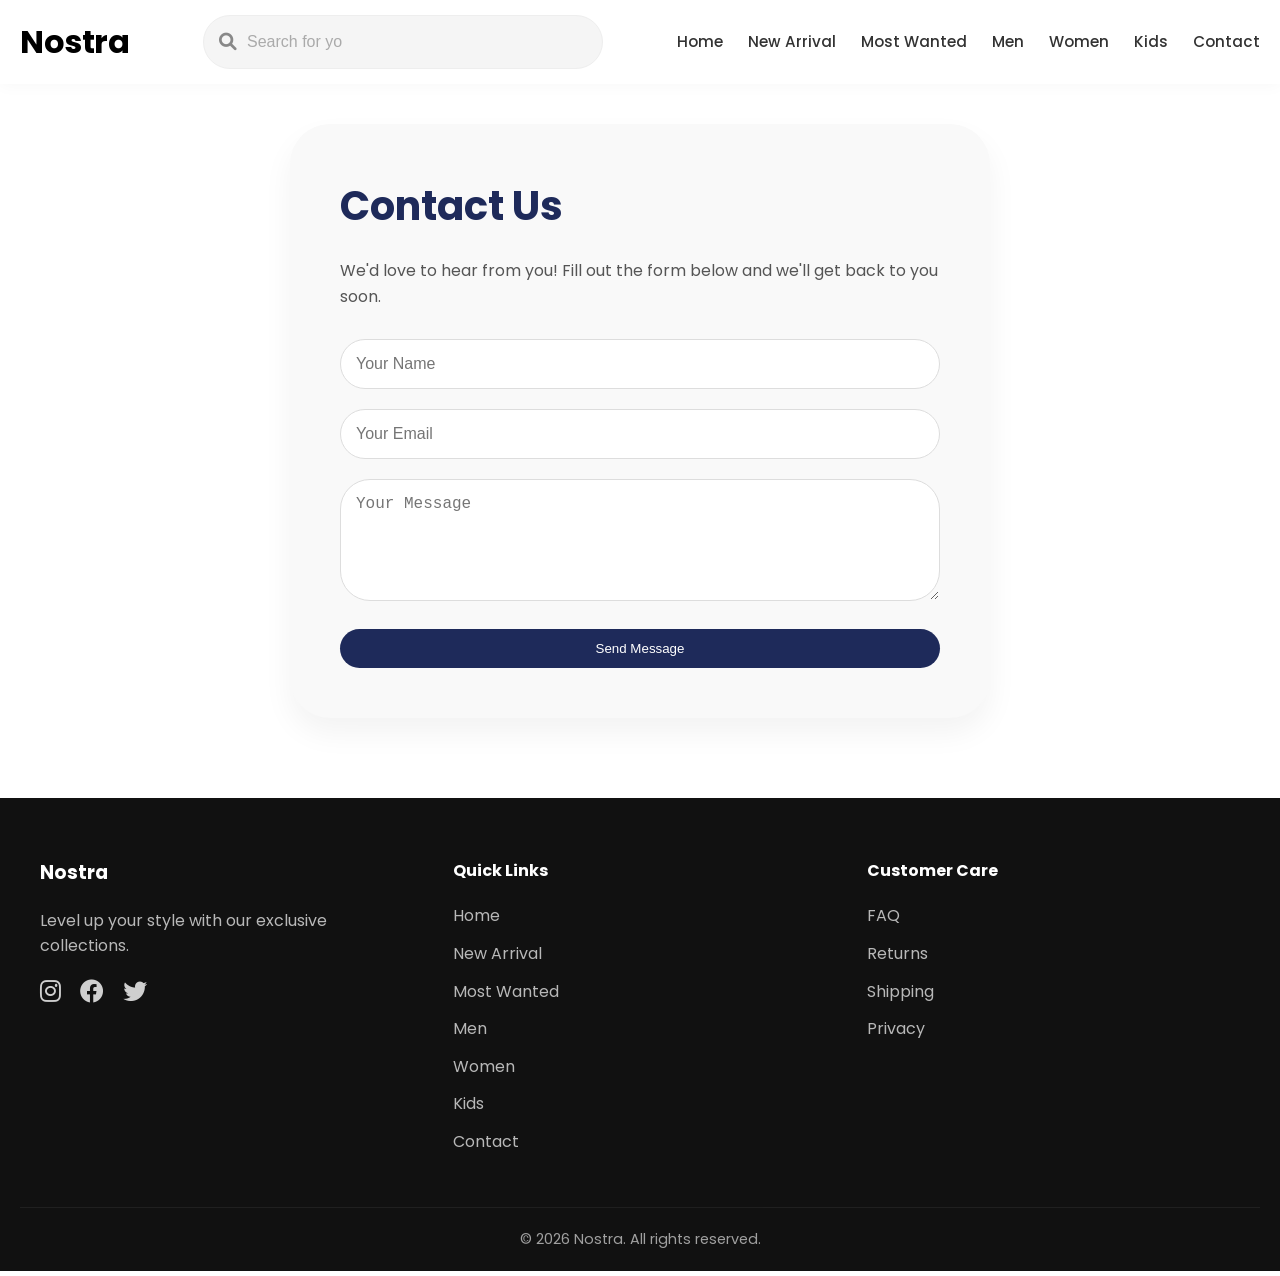
<file: contact.html>
<!DOCTYPE html>
<html lang="en">
<head>
    <meta charset="UTF-8">
    <meta name="viewport" content="width=device-width, initial-scale=1.0">
    <title>Contact Us · Nostra</title>
    <link rel="preconnect" href="https://fonts.googleapis.com">
    <link rel="preconnect" href="https://fonts.gstatic.com" crossorigin>
    <link href="https://fonts.googleapis.com/css2?family=Poppins:wght@300;400;500;600;700&display=swap" rel="stylesheet">
    <link rel="stylesheet" href="https://cdnjs.cloudflare.com/ajax/libs/font-awesome/6.0.0-beta3/css/all.min.css">
    <link rel="stylesheet" href="style.css">
</head>
<body>

    <!-- Optional small banner (can be same) -->
    <div class="top-banner" id="topBanner" style="display: none;"></div>

    <header>
        <div class="container nav-container">
            <div class="logo">Nostra</div>
            <div class="search-wrapper" id="searchWrapper">
                <i class="fas fa-search search-icon"></i>
                <input type="text" id="searchInput" placeholder="">
            </div>
            <nav>
                <ul class="nav-links">
                    <li><a href="index.html">Home</a></li>
                    <li><a href="index.html#new-arrival">New Arrival</a></li>
                    <li><a href="index.html#most-wanted">Most Wanted</a></li>
                    <li><a href="index.html#men">Men</a></li>
                    <li><a href="index.html#women">Women</a></li>
                    <li><a href="index.html#kids">Kids</a></li>
                    <li><a href="contact.html">Contact</a></li>
                </ul>
            </nav>
            <div class="menu-icon" id="menuIcon">
                <i class="fas fa-bars"></i>
            </div>
        </div>
        <ul class="mobile-nav" id="mobileNav">
            <li><a href="index.html">Home</a></li>
            <li><a href="index.html#new-arrival">New Arrival</a></li>
            <li><a href="index.html#most-wanted">Most Wanted</a></li>
            <li><a href="index.html#men">Men</a></li>
            <li><a href="index.html#women">Women</a></li>
            <li><a href="index.html#kids">Kids</a></li>
            <li><a href="contact.html">Contact</a></li>
        </ul>
    </header>

    <main style="min-height: 60vh; display: flex; align-items: center; justify-content: center; padding: 40px 20px;">
        <div class="container" style="max-width: 700px; background: #f9f9f9; padding: 50px; border-radius: 40px; box-shadow: 0 15px 30px rgba(0,0,0,0.05);">
            <h1 style="font-size: 2.5rem; margin-bottom: 20px; color: #1e2a5a;">Contact Us</h1>
            <p style="margin-bottom: 30px; color: #555;">We'd love to hear from you! Fill out the form below and we'll get back to you soon.</p>
            <form id="contactForm">
                <div style="margin-bottom: 20px;">
                    <input type="text" placeholder="Your Name" required style="width: 100%; padding: 15px; border: 1px solid #ddd; border-radius: 30px; font-size: 1rem;">
                </div>
                <div style="margin-bottom: 20px;">
                    <input type="email" placeholder="Your Email" required style="width: 100%; padding: 15px; border: 1px solid #ddd; border-radius: 30px; font-size: 1rem;">
                </div>
                <div style="margin-bottom: 20px;">
                    <textarea placeholder="Your Message" rows="5" required style="width: 100%; padding: 15px; border: 1px solid #ddd; border-radius: 30px; font-size: 1rem; resize: vertical;"></textarea>
                </div>
                <button type="submit" class="btn" style="width: 100%;">Send Message</button>
            </form>
        </div>
    </main>

    <footer>
        <!-- same footer as index -->
        <div class="container footer-container">
            <div class="footer-col">
                <h3>Nostra</h3>
                <p>Level up your style with our exclusive collections.</p>
                <div class="social">
                    <i class="fab fa-instagram"></i>
                    <i class="fab fa-facebook"></i>
                    <i class="fab fa-twitter"></i>
                </div>
            </div>
            <div class="footer-col">
                <h4>Quick Links</h4>
                <ul>
                    <li><a href="index.html">Home</a></li>
                    <li><a href="index.html#new-arrival">New Arrival</a></li>
                    <li><a href="index.html#most-wanted">Most Wanted</a></li>
                    <li><a href="index.html#men">Men</a></li>
                    <li><a href="index.html#women">Women</a></li>
                    <li><a href="index.html#kids">Kids</a></li>
                    <li><a href="contact.html">Contact</a></li>
                </ul>
            </div>
            <div class="footer-col">
                <h4>Customer Care</h4>
                <ul>
                    <li><a href="#">FAQ</a></li>
                    <li><a href="#">Returns</a></li>
                    <li><a href="#">Shipping</a></li>
                    <li><a href="#">Privacy</a></li>
                </ul>
            </div>
        </div>
        <p class="copyright">&copy; 2026 Nostra. All rights reserved.</p>
    </footer>

    <script src="script.js"></script>
</body>
</html>
</file>
<file: style.css>
/* Add/update in style.css */
* {
    margin: 0;
    padding: 0;
    box-sizing: border-box;
}

body {
    font-family: 'Poppins', sans-serif;
    color: #222;
    line-height: 1.6;
    overflow-x: hidden;
    background: #fff;
}

.container {
    max-width: 1300px;
    margin: 0 auto;
    padding: 0 20px;
}

/* ========== TOP BANNER ========== */
.top-banner {
    background: black;
    color: #fff;
    text-align: center;
    padding: 12px 30px;
    position: relative;
    font-weight: 500;
}

.top-banner .close-banner {
    position: absolute;
    right: 20px;
    top: 50%;
    transform: translateY(-50%);
    cursor: pointer;
    font-size: 1.2rem;
    opacity: 0.8;
    transition: opacity 0.2s;
}

.top-banner .close-banner:hover {
    opacity: 1;
}

.top-banner.hidden {
    display: none;
}

/* ========== POPUP ========== */
.popup {
    position: fixed;
    top: 0;
    left: 0;
    width: 100%;
    height: 100%;
    background: rgba(0,0,0,0.5);
    display: none;
    justify-content: center;
    align-items: center;
    z-index: 2000;
    backdrop-filter: blur(5px);
}

.popup-content {
    background: white;
    padding: 40px 60px;
    border-radius: 40px;
    text-align: center;
    box-shadow: 0 25px 50px -12px rgba(0,0,0,0.3);
    position: relative;
    animation: fadeInUp 0.4s ease;
}

.popup-content p {
    font-size: 2rem;
    font-weight: 600;
    color: #1e2a5a;
    line-height: 1.3;
}

.popup-content span {
    font-size: 1.2rem;
    font-weight: 400;
    color: #555;
}

.popup-close {
    position: absolute;
    top: 15px;
    right: 20px;
    font-size: 1.5rem;
    cursor: pointer;
    color: #888;
    transition: color 0.2s;
}

.popup-close:hover {
    color: #1e2a5a;
}

@keyframes fadeInUp {
    from {
        opacity: 0;
        transform: translateY(30px);
    }
    to {
        opacity: 1;
        transform: translateY(0);
    }
}

/* ========== HEADER ========== */
header {
    background: white;
    box-shadow: 0 2px 15px rgba(0,0,0,0.03);
    position: sticky;
    top: 0;
    z-index: 100;
}

.nav-container {
    display: flex;
    justify-content: space-between;
    align-items: center;
    padding: 15px 20px;
    flex-wrap: wrap;
    gap: 15px;
}

.logo {
    font-size: 2rem;
    font-weight: 700;
    color: black;
    letter-spacing: -0.5px;
}

/* Search wrapper */
.search-wrapper {
    display: flex;
    align-items: center;
    background: #f5f5f5;
    border-radius: 50px;
    padding: 5px 15px;
    flex: 1;
    max-width: 400px;
    border: 1px solid #eee;
    transition: box-shadow 0.3s;
}

.search-wrapper:focus-within {
    box-shadow: 0 0 0 3px rgba(30,42,90,0.1);
    border-color: #1e2a5a;
}

.search-wrapper i {
    color: #888;
    font-size: 1.1rem;
    margin-right: 10px;
}

.search-wrapper input {
    flex: 1;
    border: none;
    background: transparent;
    padding: 12px 0;
    font-size: 1rem;
    outline: none;
}

.search-wrapper input::placeholder {
    color: #aaa;
    font-weight: 300;
}

.nav-links {
    display: flex;
    gap: 25px;
    list-style: none;
}

.nav-links a {
    text-decoration: none;
    color: #333;
    font-weight: 500;
    transition: color 0.3s;
    font-size: 0.95rem;
}

.nav-links a:hover {
    color: #1e2a5a;
}

.menu-icon {
    display: none;
    font-size: 1.8rem;
    cursor: pointer;
    color: #333;
}

.mobile-nav {
    display: none;
    flex-direction: column;
    list-style: none;
    background: white;
    padding: 20px;
    border-top: 1px solid #eee;
}

.mobile-nav.active {
    display: flex;
}

.mobile-nav li {
    margin: 10px 0;
}

.mobile-nav a {
    text-decoration: none;
    color: #333;
    font-weight: 500;
}

/* ========== HERO SLIDER ========== */
.hero { margin: 20px 0 40px; }
.slider-container { position: relative; max-width: 1300px; margin: 0 auto; overflow: hidden; border-radius: 30px; box-shadow: 0 15px 30px rgba(0,0,0,0.1); }
.slider { display: flex; transition: transform 0.5s ease-in-out; }
.slide { min-width: 100%; position: relative; height: 500px; }
.slide img { width: 100%; height: 100%; object-fit: cover; }
.slide-content { position: absolute; top: 50%; left: 10%; transform: translateY(-50%); color: white; text-shadow: 0 2px 10px rgba(0,0,0,0.3); z-index: 2; max-width: 500px; }
.slide-content h1 { font-size: 2.8rem; line-height: 1.2; margin-bottom: 20px; }
.slide-content span { color: #ffd966; }
.btn { display: inline-block; background: #1e2a5a; color: white; padding: 12px 35px; border-radius: 40px; text-decoration: none; font-weight: 500; transition: transform 0.3s, box-shadow 0.3s; border: none; cursor: pointer; }
.btn:hover { transform: translateY(-3px); box-shadow: 0 10px 25px rgba(30,42,90,0.3); }
.slider-btn { position: absolute; top: 50%; transform: translateY(-50%); background: rgba(255,255,255,0.7); border: none; width: 50px; height: 50px; border-radius: 50%; font-size: 1.5rem; cursor: pointer; display: flex; align-items: center; justify-content: center; transition: background 0.3s; z-index: 10; }
.slider-btn:hover { background: white; }
.prev { left: 20px; }
.next { right: 20px; }

/* ========== BRANDS ========== */
.brands { padding: 60px 0; }
.section-title { font-size: 2.2rem; font-weight: 600; margin-bottom: 40px; position: relative; display: inline-block; }
.section-title::after { content: ''; position: absolute; bottom: -10px; left: 0; width: 70px; height: 3px; background: #1e2a5a; border-radius: 3px; }
.brand-grid { display: flex; flex-wrap: wrap; justify-content: center; gap: 30px 50px; font-size: 1.2rem; font-weight: 500; color: #555; }
.brand-grid span { padding: 8px 20px; background: #f5f5f5; border-radius: 40px; transition: all 0.3s; }
.brand-grid span:hover { background: #1e2a5a; color: white; transform: translateY(-3px); }
.brand-grid {
    display: flex;
    flex-wrap: wrap;
    justify-content: center;
    gap: 20px 30px;
    margin-top: 30px;
}

.brand-item {
    display: flex;
    align-items: center;
    gap: 8px;
    padding: 10px 25px;
    background: #f5f5f5;
    border-radius: 50px;
    font-size: 1.1rem;
    font-weight: 500;
    color: #333;
    transition: all 0.3s;
    box-shadow: 0 2px 8px rgba(0,0,0,0.02);
}

.brand-item i {
    font-size: 1.4rem;
    color: #1e2a5a;
}

.brand-item:hover {
    background: #1e2a5a;
    color: white;
    transform: translateY(-5px);
    box-shadow: 0 10px 20px rgba(30,42,90,0.2);
}

.brand-item:hover i {
    color: white;
}

/* Page title for collections */
.page-title {
    font-size: 3rem;
    font-weight: 700;
    text-align: center;
    color: #1e2a5a;
    margin-bottom: 10px;
}

/* Ensure filter panels on collections page are distinct */
.filter-section {
    padding: 40px 0;
    border-bottom: 1px solid #eee;
}
.filter-section:last-of-type {
    border-bottom: none;
}
/* ========== FEATURES ========== */
.features { background: #faf7f2; padding: 60px 0; }
.features-grid { display: grid; grid-template-columns: repeat(auto-fit, minmax(220px, 1fr)); gap: 30px; margin-top: 40px; }
.feature-card { background: white; padding: 30px 20px; border-radius: 20px; text-align: center; box-shadow: 0 5px 20px rgba(0,0,0,0.02); transition: transform 0.3s, box-shadow 0.3s; }
.feature-card:hover { transform: translateY(-8px); box-shadow: 0 15px 30px rgba(30,42,90,0.1); }
.feature-card i { font-size: 2.5rem; color: #1e2a5a; margin-bottom: 20px; }
.feature-card h3 { margin-bottom: 10px; font-size: 1.2rem; }
.feature-card p { color: #666; font-size: 0.95rem; }

/* ========== PRODUCT GRID (generic) ========== */
.product-section { padding: 60px 0; }
.product-grid { display: grid; grid-template-columns: repeat(auto-fill, minmax(240px, 1fr)); gap: 30px; margin-top: 30px; }
.product-card { background: white; border-radius: 20px; overflow: hidden; box-shadow: 0 5px 15px rgba(0,0,0,0.03); transition: transform 0.3s, box-shadow 0.3s; position: relative; border: 1px solid #f0f0f0; }
.product-card:hover { transform: translateY(-8px); box-shadow: 0 20px 30px rgba(0,0,0,0.1); }
.product-badge { position: absolute; top: 15px; left: 15px; background: #ff4d4d; color: white; padding: 5px 12px; border-radius: 30px; font-size: 0.8rem; font-weight: 600; z-index: 2; }
.product-card img { width: 100%; height: 280px; object-fit: cover; transition: transform 0.6s; }
.product-card:hover img { transform: scale(1.03); }
.product-info { padding: 18px 15px 20px; }
.product-title { font-weight: 600; margin-bottom: 8px; font-size: 1.1rem; }
.product-price { color: #1e2a5a; font-weight: 700; font-size: 1.2rem; }

/* ========== FILTER SECTIONS (Men, Women, Kids) ========== */
.filter-section { padding: 60px 0; background: #fcfcfc; }
.filter-layout { display: grid; grid-template-columns: 260px 1fr; gap: 40px; margin-top: 30px; }
.filter-panel { background: white; padding: 25px; border-radius: 20px; box-shadow: 0 5px 20px rgba(0,0,0,0.02); height: fit-content; position: sticky; top: 100px; }
.filter-panel h3 { margin-bottom: 20px; font-size: 1.3rem; color: #1e2a5a; border-bottom: 1px solid #eee; padding-bottom: 10px; }
.filter-group { margin-bottom: 25px; }
.filter-group label { font-weight: 600; display: block; margin-bottom: 12px; color: #333; }
.filter-group label:not(:first-of-type) { font-weight: 400; margin-bottom: 8px; color: #555; }
.filter-group input[type="checkbox"] { margin-right: 10px; accent-color: #1e2a5a; width: 16px; height: 16px; }

/* ========== NEWSLETTER ========== */
.newsletter { padding: 60px 0; }
.newsletter-box { background: #1e2a5a; color: white; padding: 50px; border-radius: 40px; text-align: center; }
.newsletter-box h2 { font-size: 2rem; margin-bottom: 15px; }
.newsletter-box p { margin-bottom: 30px; opacity: 0.9; }
.newsletter-box form { display: flex; max-width: 500px; margin: 0 auto; gap: 10px; }
.newsletter-box input { flex: 1; padding: 15px 20px; border: none; border-radius: 50px; font-size: 1rem; outline: none; }
.newsletter-box button { padding: 15px 35px; background: white; color: #1e2a5a; border: none; border-radius: 50px; font-weight: 600; cursor: pointer; transition: transform 0.3s; }
.newsletter-box button:hover { transform: scale(1.05); }

/* ========== FOOTER ========== */
footer { background: #111; color: white; padding: 60px 20px 20px; margin-top: 40px; }
.footer-container { display: grid; grid-template-columns: repeat(auto-fit, minmax(200px, 1fr)); gap: 40px; margin-bottom: 40px; }
.footer-col h3, .footer-col h4 { margin-bottom: 20px; color: white; }
.footer-col p { opacity: 0.7; margin-bottom: 20px; }
.footer-col ul { list-style: none; }
.footer-col li { margin-bottom: 12px; }
.footer-col a { color: rgba(255,255,255,0.7); text-decoration: none; transition: color 0.3s; }
.footer-col a:hover { color: white; }
.social i { font-size: 1.5rem; margin-right: 15px; cursor: pointer; opacity: 0.8; transition: opacity 0.3s; }
.social i:hover { opacity: 1; }
.copyright { text-align: center; padding-top: 20px; border-top: 1px solid rgba(255,255,255,0.1); opacity: 0.6; font-size: 0.9rem; }

/* ========== RESPONSIVE ========== */
@media (max-width: 992px) {
    .filter-layout { grid-template-columns: 1fr; }
    .filter-panel { position: static; }
}
@media (max-width: 768px) {
    .nav-links { display: none; }
    .menu-icon { display: block; }
    .search-wrapper { max-width: 100%; order: 3; flex-basis: 100%; }
    .slide-content h1 { font-size: 2rem; }
    .slide { height: 400px; }
    .newsletter-box form { flex-direction: column; }
}
@media (max-width: 480px) {
    .logo { font-size: 1.8rem; }
    .section-title { font-size: 1.8rem; }
    .slide-content h1 { font-size: 1.6rem; }
    .btn { padding: 10px 25px; }
    .brand-grid { gap: 15px; }
    .brand-grid span { padding: 5px 15px; font-size: 1rem; }
}
</file>
